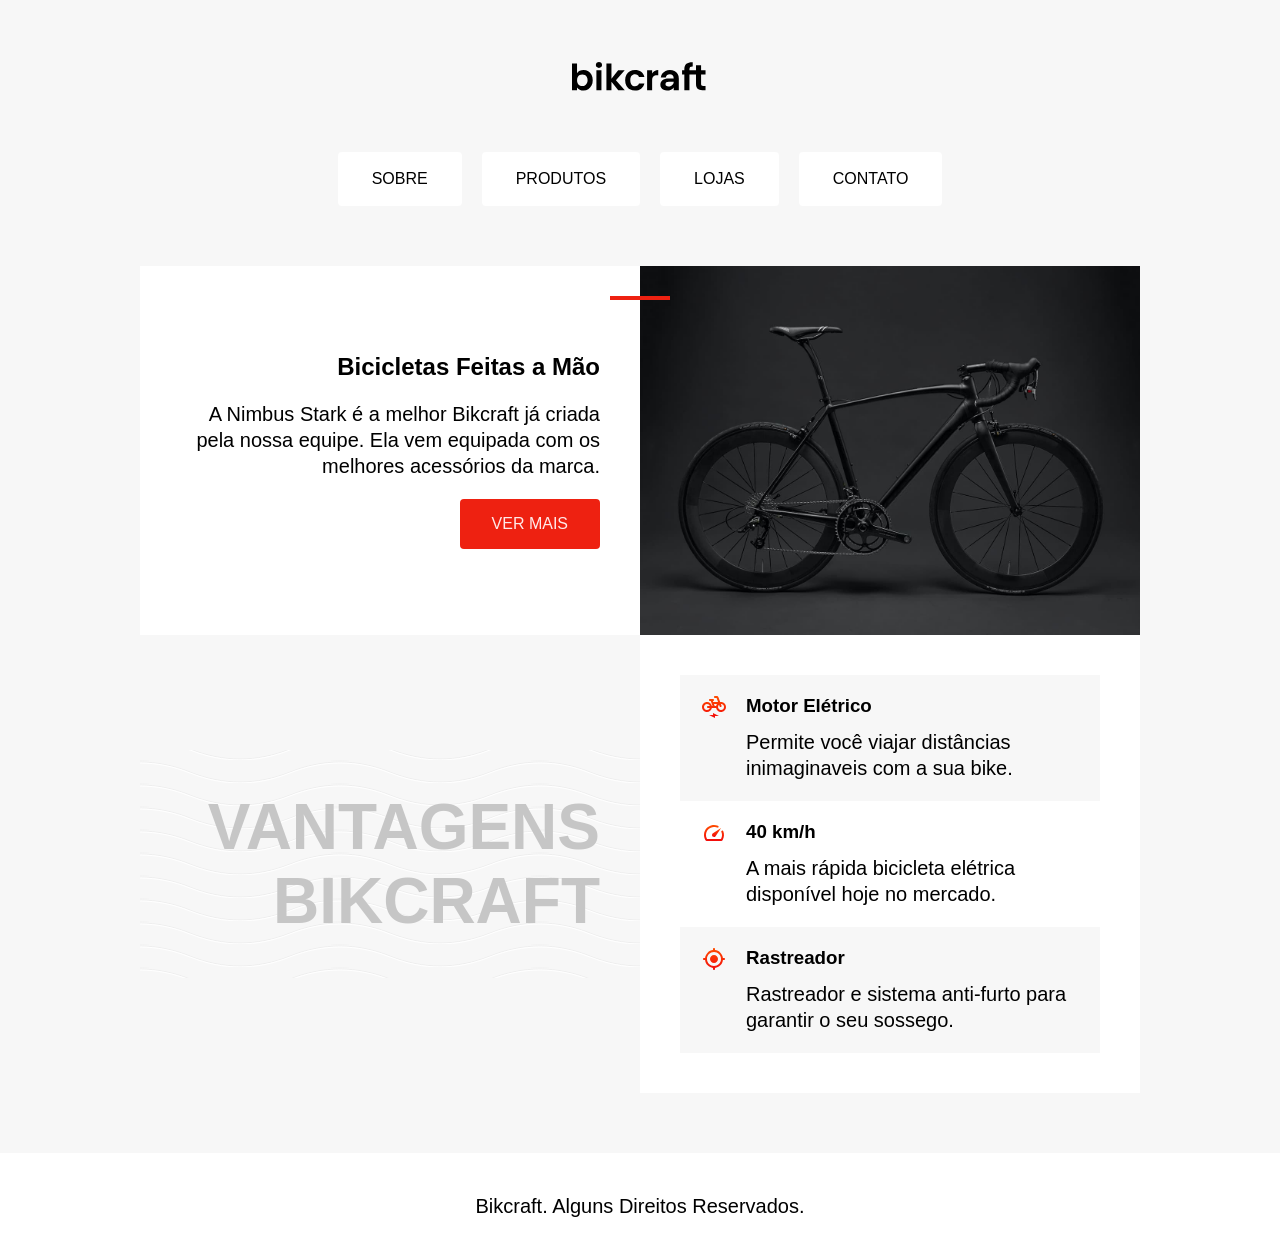
<file: index.html>
<!DOCTYPE html>
<html lang="pt-br">

<head>
  <meta charset="UTF-8">
  <meta name="viewport" content="width=device-width,initial-scale=1.0">
  <link rel="stylesheet" href="style.css">
  <title>refatorando</title>
</head>

<body>
  <header>
    <div>
      <img class="logo" src="./img/bikcraft.svg" alt="bikcraft">
    </div>
    <nav>
      <ul>
        <li>
          <a href="/">Sobre</a>
        </li>
        <li>
          <a href="">Produtos</a>
        </li>
        <li>
          <a href="">Lojas</a>
        </li>
        <li>
          <a href="">Contato</a>
        </li>
      </ul>
    </nav>
  </header>
  <main>
    <article class="introducao" aria-labelledby="introducao-titulo">
      <div class="linha"></div>
      <div class="introducao-conteudo">
        <h1 id="introducao-titulo">Bicicletas Feitas a Mão</h1>
        <p>A Nimbus Stark é a melhor Bikcraft já criada pela nossa equipe. Ela vem equipada com os melhores acessórios da marca.</p>
        <a href="/" class="botao">ver mais</a>
      </div>
      <div>
        <img src="./img/bicicleta.jpg" alt="bicicleta">
      </div>
    </article>
    <article class="vantagens-container" aria-labelledby="vantagem">
      <h2 class="vantagens-titulo" id="vantagem">vantagens bikcraft</h2>
      <ul>
        <li class="vantagem-item">
          <img src="img/eletrica.svg" alt="">
          <h3>Motor Elétrico</h3>
          <p>Permite você viajar distâncias inimaginaveis com a sua bike.</p>
        </li>
        <li class="vantagem-item">
          <img src="img/velocidade.svg" alt="">
          <h3>40 km/h</h3>
          <p>A mais rápida bicicleta elétrica disponível hoje no mercado.</p>
        </li>
        <li class="vantagem-item">
          <img src="img/rastreador.svg" alt="">
          <h3>Rastreador</h3>
          <p>Rastreador e sistema anti-furto para garantir o seu sossego.</p>
        </li>
      </ul>
    </article>
  </main>
  <footer>
    <p>Bikcraft. Alguns Direitos Reservados.</p>
  </footer>
</body>

</html>
</file>
<file: style.css>
* {
  padding: 0;
  margin: 0;
}
body {
  background-color: #f7f7f7;
  display: grid;
  padding-top: 3.75rem;
  gap: 3.75rem;
  font-family: Arial, Helvetica, sans-serif;
}

img {
  display: block;
  max-width: 100%;
  height: 100%;
  object-fit: cover;
  object-position: top right;
}
ul {
  list-style: none;
  padding: 0;
  margin: 0;
}
a {
  text-decoration: none;
  display: inline-block;
}
p {
  line-height: 1.3;
  font-size: 1.25rem;
}
header {
  display: grid;
  justify-items: center;
  gap: 3.75rem;
}
nav ul {
  display: flex;
  gap: 1.25rem;
}
nav ul li a {
  padding: 1rem 2rem;
  background: #ffffff;
  text-transform: uppercase;
  color: #000000;
  border: 2px solid #ffffff;
  border-radius: 0.25rem;
}
nav ul li a:hover {
  border: 2px solid #ee2111;
}
main {
  max-width: 1000px;
  margin: 0 auto;
  justify-self: center;
}
footer {
  text-align: center;
  padding: 2.5rem;
  background-color: #ffffff;
}
article {
  display: grid;
  grid-template-columns: repeat(auto-fit, minmax(500px, 1fr));
}
.introducao {
  background-color: #ffffff;
  position: relative;
}
.linha {
  position: absolute;
  width: 3.75rem;
  height: 4px;
  background-color: #ee2111;
  top: 30px;
  left: 470px;
}
.introducao-conteudo {
  display: grid;
  justify-items: end;
  align-content: center;
  text-align: right;
  padding: 2.5rem;
  gap: 1.25rem;
}
.botao {
  display: inline-block;
  padding: 1rem 2rem;
  background-color: #ee2111;
  text-transform: uppercase;
  border-radius: 0.25rem;
  color: #ffe9e9;
}
.botao:hover {
  background-color: #a21307;
}
.vantagens-container {
  align-items: center;
}
.vantagens-titulo {
  text-align: right;
  font-size: 4rem;
  padding: 2.5rem;
  text-transform: uppercase;
  color: #c6c6c6;
  background-image: url("img/onda.svg");
  background-position: center;
}
.vantagem-item {
  display: grid;
  grid-template-columns: auto auto;
  padding: 1.25rem;
  gap: 0.63rem 1.25rem;
  border-left: 2px solid transparent;
}
.vantagem-item:hover {
  border-left: 4px solid #ee2111;
}
.vantagens-container ul {
  padding: 2.5rem;
}
.vantagens-container ul {
  background-color: #ffffff;
}
.vantagens-container ul li:nth-child(odd) {
  background-color: #f7f7f7;
}
.vantagem-item img {
  grid-column: 1;
}
.vantagem-item p {
  grid-column: 2;
}

@media (max-width: 1000px) {
  body {
    padding-top: 1.25rem;
    gap: 1.5rem;
  }
  article {
    justify-items: center;
  }
  header {
    gap: 1.75rem;
  }
  nav ul {
    flex-wrap: wrap;
    justify-content: center;
  }
  .introducao-conteudo {
    justify-items: start;
    text-align: start;
  }
  .vantagens-titulo {
    text-align: center;
    padding: 1.25rem;
  }
  .linha {
    display: none;
  }
}
</file>
<file: Minha resolução/style.css>
* {
  padding: 0;
  margin: 0;
}
body {
  background-color: #f7f7f7;
  display: grid;
  padding-top: 3.75rem;
  gap: 3.75rem;
  font-family: Arial, Helvetica, sans-serif;
}

img {
  display: block;
  max-width: 100%;
}
ul {
  list-style: none;
  padding: 0;
  margin: 0;
}
a {
  text-decoration: none;
  display: inline-block;
}
p {
  line-height: 1.3;
  font-size: 1.25rem;
}
header {
  display: grid;
  justify-items: center;
  gap: 3.75rem;
}
nav ul {
  display: flex;
  gap: 1.25rem;
}
nav ul li a {
  padding: 1rem 2rem;
  background: #ffffff;
  text-transform: uppercase;
  color: #000000;
  border: 2px solid #ffffff;
  border-radius: 0.25rem;
}
nav ul li a:hover {
  border: 2px solid #ee2111;
}
main {
  max-width: 1000px;
  margin: 0 auto;
  justify-self: center;
}
footer {
  text-align: center;
  padding: 2.5rem;
  background-color: #ffffff;
}
.introducao {
  display: grid;
  grid-template-columns: 1fr 1fr;
  background-color: #ffffff;
  position: relative;
}
.linha {
  position: absolute;
  width: 3.75rem;
  height: 4px;
  background-color: #ee2111;
  top: 30px;
  left: 470px;
}
.introducao-conteudo {
  display: grid;
  justify-items: end;
  align-content: center;
  text-align: right;
  padding: 2.5rem;
  gap: 1.25rem;
}
.botao {
  display: inline-block;
  padding: 1rem 2rem;
  background-color: #ee2111;
  text-transform: uppercase;
  border-radius: 0.25rem;
  color: #ffe9e9;
}
.botao:hover {
  background-color: #a21307;
}
.vantagens-container {
  display: grid;
  grid-template-columns: 1fr 1fr;
  align-items: center;
}
.vantagens-titulo {
  text-align: right;
  font-size: 4rem;
  padding: 2.5rem;
  text-transform: uppercase;
  color: #c6c6c6;
  background-image: url("img/onda.svg");
  background-position: center;
}
.vantagem-item {
  display: grid;
  grid-template-columns: auto auto;
  padding: 1.25rem;
  gap: 0.63rem 1.25rem;
  border-left: 2px solid transparent;
}
.vantagem-item:hover {
  border-left: 4px solid #ee2111;
}
.vantagens-container ul {
  padding: 2.5rem;
}
.vantagens-container ul {
  background-color: #ffffff;
}
.vantagens-container ul li:nth-child(odd) {
  background-color: #f7f7f7;
}
.vantagem-item img {
  grid-column: 1;
}
.vantagem-item p {
  grid-column: 2;
}
</file>
